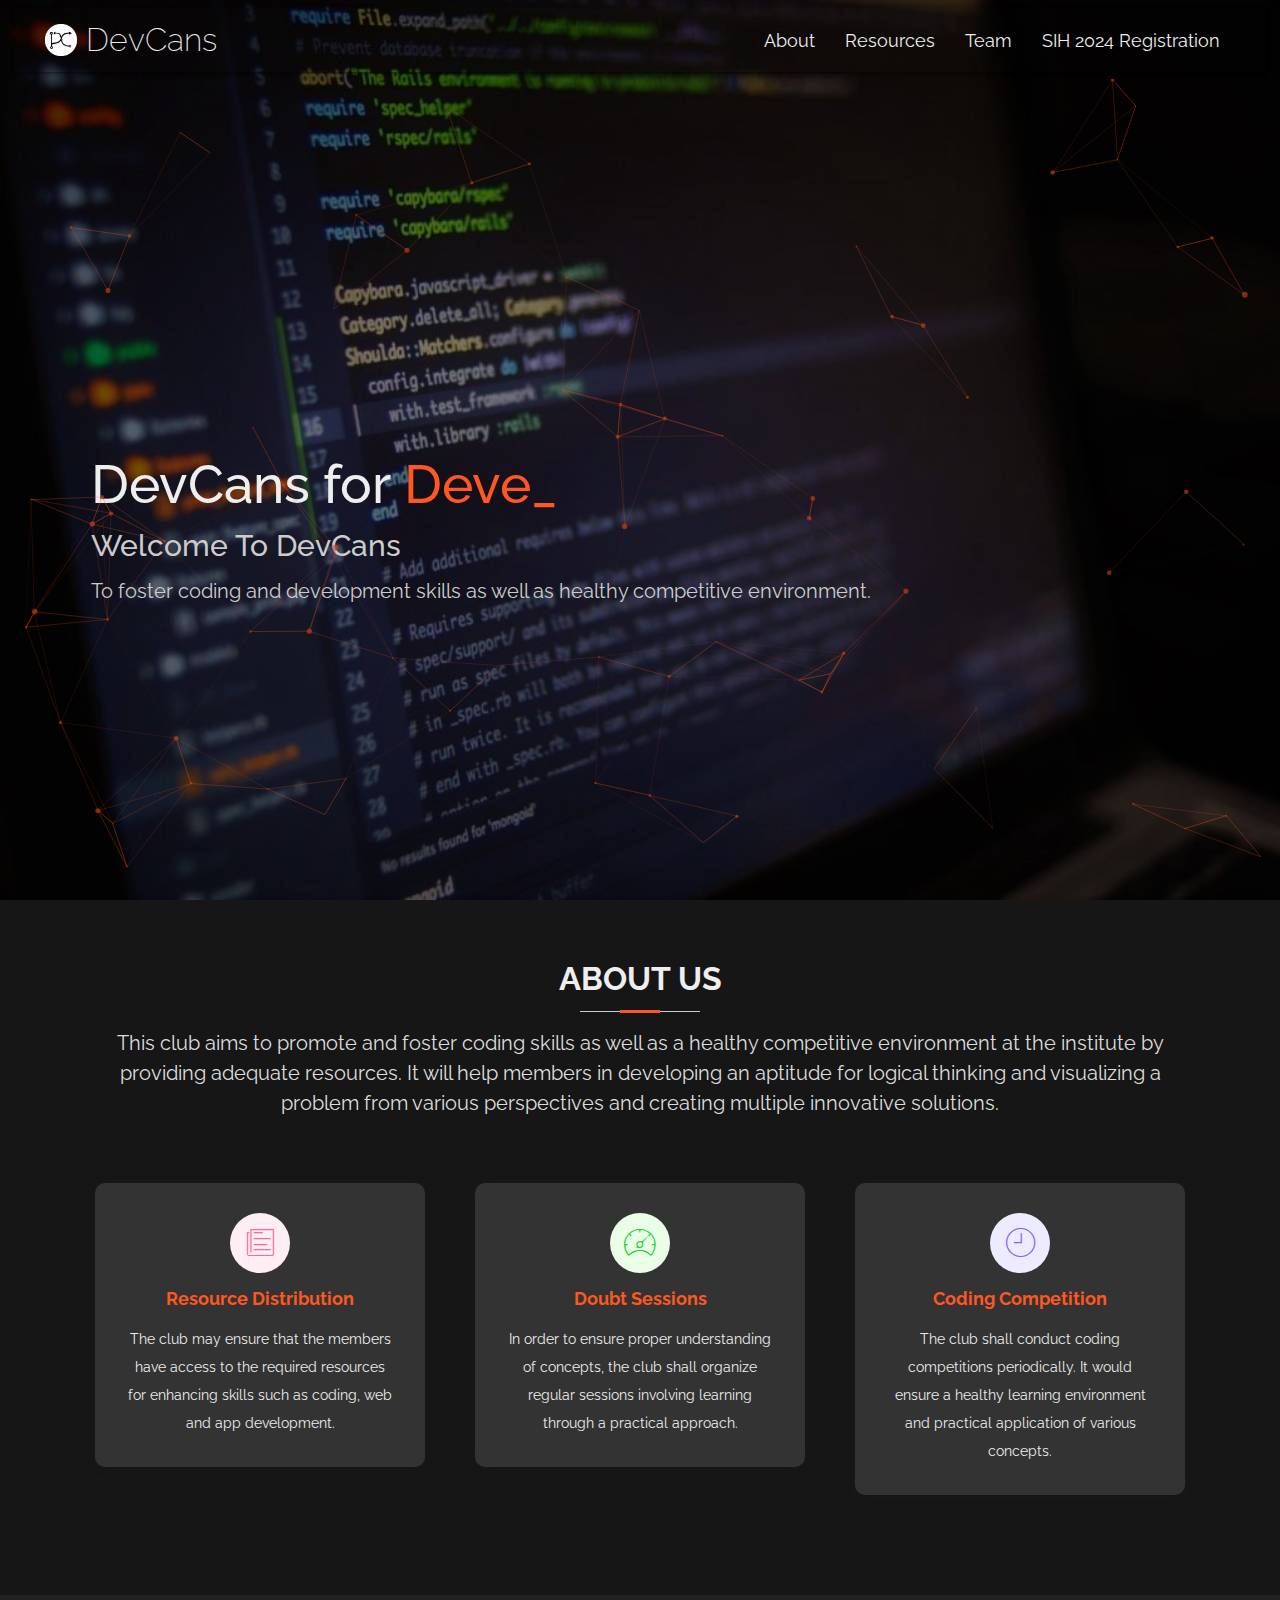
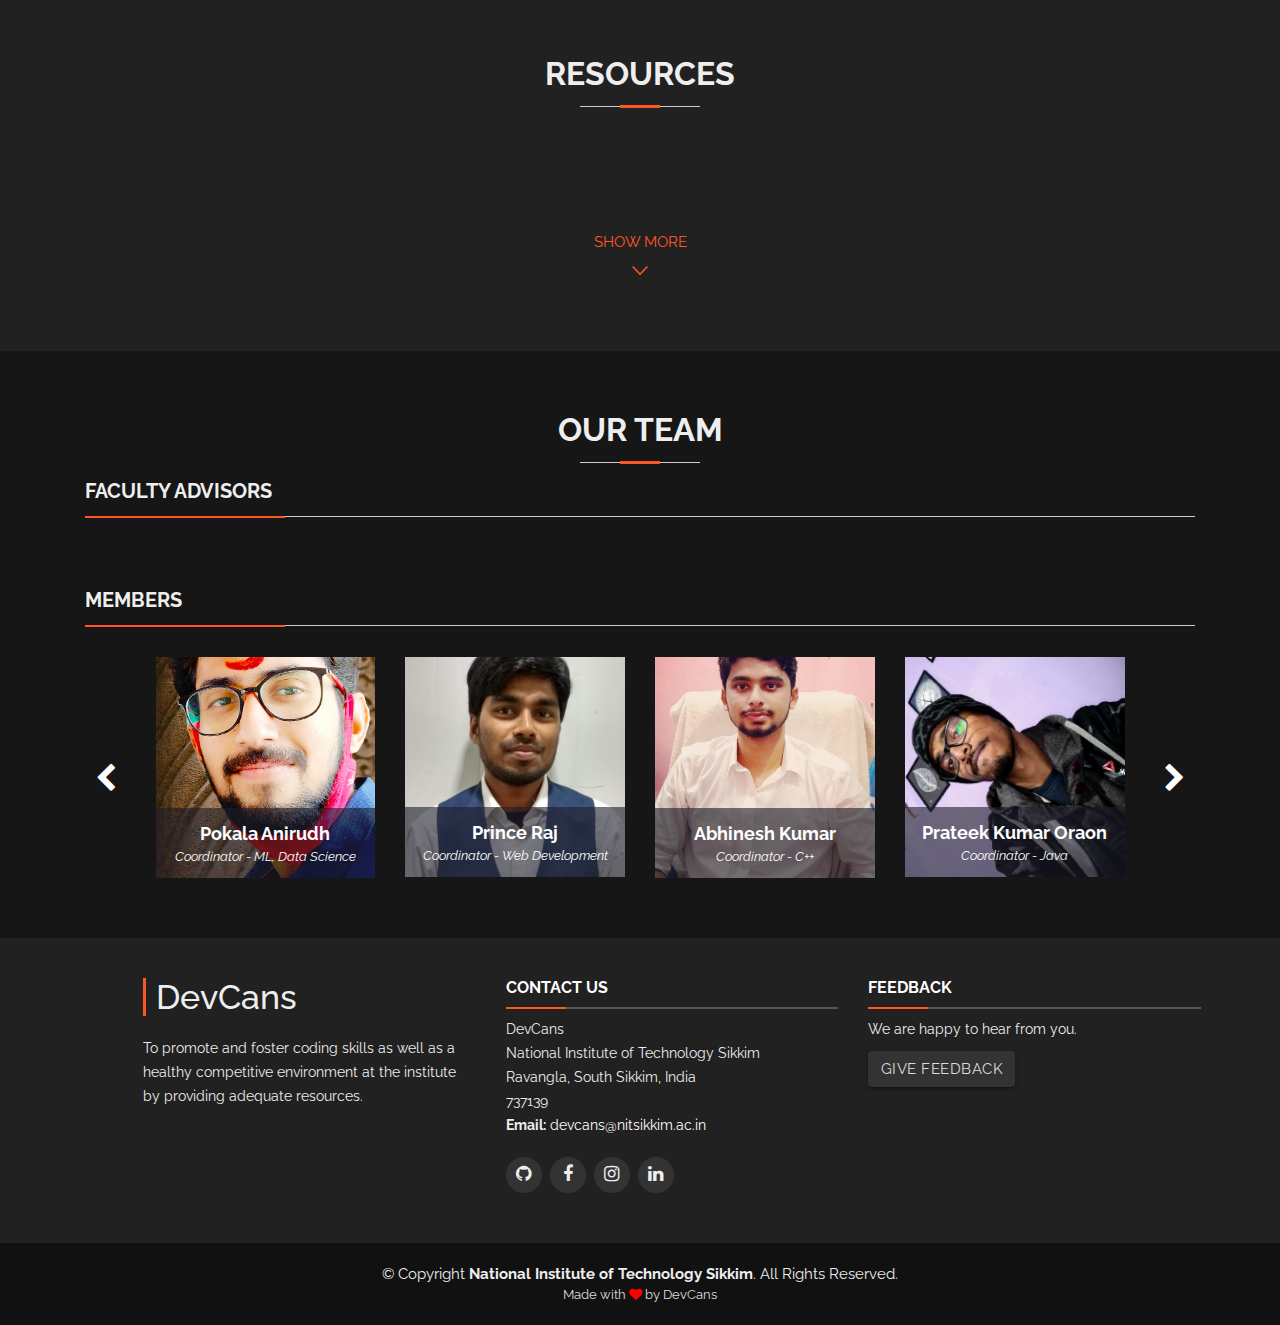
<file: index.html>
<!DOCTYPE html>

<html lang="en">

<head>
    <meta charset="UTF-8">
    <meta name="viewport" content="width=device-width, initial-scale=1.0">

    <title>DevCans - NIT Sikkim</title>

    <link href="assets/img/icon.png" rel="icon" />
    <link href="https://maxcdn.bootstrapcdn.com/font-awesome/4.2.0/css/font-awesome.min.css" rel="stylesheet">
    <link href="assets/vendor/ionicons/css/ionicons.min.css" rel="stylesheet">
    <link href="assets/vendor/materialize/css/materialize.min.css" rel="stylesheet" type="text/css" />
    <link href="assets/vendor/bootstrap/css/bootstrap.min.css" rel="stylesheet">
    <link href="assets/css/style.css" rel="stylesheet" type="text/css" />
</head>

<body>
    <div class="welcome">
        <header>
            <div class="navbar">
                <nav class="hoverable transparent">
                    <div class="nav-wrapper">
                        <a href="index.html" class="brand-logo waves-effect"><img src="assets/img/devcans-logo.png" class="brand-icon">DevCans</a>
                        <a href="#" data-target="mobile-menu" class="sidenav-trigger"><i class="material-icons">menu</i></a>
                        <ul class="right hide-on-med-and-down">
                            <li><a href="#about" class="waves-effect">About</a></li>
                            <li><a href="#repositories" class="waves-effect">Resources</a></li>
                            <li><a href="#team" class="waves-effect">Team</a></li>
                            <li><a href="https://docs.google.com/forms/d/e/1FAIpQLSeXAGMHogkI4xk2Br9YvafKpl_AEGmLCUAlzXy6vfcZTmzrqA/viewform" class="waves-effect">SIH 2024 Registration</a></li>
                        </ul>
                    </div>
                </nav>
    
                <ul class="sidenav" id="mobile-menu">
                    <li><a href="#about" class="waves-effect">About</a></li>
                    <li><a href="#repositories" class="waves-effect">Resources</a></li>
                    <li><a href="#team" class="waves-effect">Team</a></li>
                    <li><a href="https://docs.google.com/forms/d/e/1FAIpQLSeXAGMHogkI4xk2Br9YvafKpl_AEGmLCUAlzXy6vfcZTmzrqA/viewform" class="waves-effect">SIH 2024 Registration</a></li>
                </ul>
            </div>
        </header>

        <div id="particles-js"></div> 
        <div class="container msg">
            <h1>DevCans for&nbsp;<span class="txt-type" data-wait="3000" data-words='["Developers", "Programmers", "Learners"]'></span>
            </h1>
            <h2>Welcome To DevCans</h2>
            <p class="welcome-msg">To foster coding and development skills as well as healthy competitive environment.</p>
        </div>
    </div>

    <main id="main">
        <section id="about">
            <div class="container">
                <header class="section-header">
                    <h3 class="title">About Us</h3>
                    <p>This club aims to promote and foster coding skills as well as a healthy competitive environment at the institute by providing adequate resources. It will help members in developing an aptitude for logical thinking and visualizing a problem from various perspectives and creating multiple innovative solutions.</p>
                </header>

                <div class="row about-cols">
                    
                </div>

                <div class="row">
                    <div class="col-md-6 col-lg-4">
                        <div class="box">
                            <div class="icon" style="background: #FCEEF3;"><i class="ion-ios-paper-outline" style="color: #FF689B;"></i></div>
                            <h4 class="title">Resource Distribution</h4>
                            <p class="description">The club may ensure that the members have access to the required resources for enhancing skills such as coding, web and app development.</p>
                        </div>
                    </div>

                    <div class="col-md-6 col-lg-4">
                        <div class="box">
                            <div class="icon" style="background: #EAFDE7;"><i class="ion-ios-speedometer-outline" style="color:#14CF2E;"></i></div>
                            <h4 class="title">Doubt Sessions</h4>
                            <p class="description">In order to ensure proper understanding of concepts, the club shall organize regular sessions involving learning through a practical approach.</p>
                        </div>
                    </div>

                    <div class="col-md-6 col-lg-4">
                        <div class="box">
                            <div class="icon" style="background: #ECEBFF;"><i class="ion-ios-clock-outline" style="color: #8660FE;"></i></div>
                            <h4 class="title">Coding Competition</h4>
                            <p class="description">The club shall conduct coding competitions periodically. It would ensure a healthy learning environment and practical application of various concepts.</p>
                        </div>
                    </div>
                </div>

            </div>
        </section>

        <section id="repositories" class="section-bg">
            <div class="container">
                <header class="section-header">
                    <h3 class="title">resources</h3>
                </header>

                <div class="row repo-container"></div>

                <div class="more-btn">
                    <i class="ion-ios-arrow-up more-btn-inactive"></i>
                    <p>Show More</p>
                    <i class="ion-ios-arrow-down"></i>
                </div>

            </div>
        </section>

        <section id="team">
            <header class="section-header">
                <h3 class="title">Our Team</h3>
            </header>
            <div class="container">
                <!-- <header class="section-header">
                    <h4 class="title">Mentor</h4>
                </header> -->
                <!-- <div id="mentor-container" class="row">
                    
                </div> -->
                <header class="section-header">
                    <h4 class="title">Faculty Advisors</h4>
                </header>               
                <div id="faculty-container" class="row">
                    
                </div>
                <header class="section-header">
                    <h4 class="title">Members</h4>
                </header>
                <div class="slider-container">
                    <div class="slide-controls">
                        <button id="prev-btn">
                            <i class="fa fa-chevron-left"></i>
                        </button>
                        <button id="next-btn">
                            <i class="fa fa-chevron-right"></i>
                        </button>
                    </div>
                    <div class="slides">
                        <div id="member-container" class="">
                        
                        </div>
                    </div>
                </div>
            </div>
        </section>
    </main>

    <div id="feedback-modal" class="modal">
        <div class="modal-content">
            <h4>Add your feedback</h4>

            <form id="feedback-form" method="POST">
                <div class="form-row mb-3">
                    <button type="button" class="tooltipped btn-floating mx-1 white btn-selectable" data-value="liked"
                        data-name="quick-feedback" data-position="top" data-tooltip="Liked it"><i
                            class="material-icons text-dark">mood</i></button>
                    <button type="button" class="tooltipped btn-floating mx-1 white btn-selectable" data-value="disliked"
                        data-name="quick-feedback" data-position="top" data-tooltip="Disliked it"><i
                            class="material-icons text-dark">mood_bad</i></button>
                </div>
                <div class="form-row mb-3">
                    <div class="input-field col s12">
                        <i class="material-icons prefix">feedback</i>
                        <textarea id="feedback-msg" name="user-message" class="materialize-textarea" required></textarea>
                        <label for="feedback-msg">Write here</label>
                    </div>
                </div>
                <div class="form-row mb-3">
                    <div class="col-12 center-align">
                        <button type="button" class="btn btn-danger waves-effect modal-close">Cancel</button>
                        <button type="submit" class="btn btn-success waves-effect">Submit</button>
                    </div>
                </div>
            </form>
        </div>
    </div>

    <footer id="footer" class="section-bg">
        <div class="container footer-container">
            <div class="row">
                <div class="col-lg-4 col-md-6 col-sm-6 col-12 footer-info">
                    <h3>DevCans</h3>
                    <p>To promote and foster coding skills as well as a healthy competitive environment at the institute by providing adequate resources.</p>
                </div>

                <div class="col-lg-4 col-md-6 col-sm-6 col-12 footer-contact">
                    <h4>Contact Us</h4>
                    <p>
                        DevCans<br>
                        National Institute of Technology Sikkim<br>
                        Ravangla, South Sikkim, India<br>
                        737139<br>
                        <strong>Email:</strong> <a href="mailto:devcans@nitsikkim.ac.in" style="color: #FFF;">devcans@nitsikkim.ac.in</a>
                    </p>

                    <div class="social-links">
                        <a href="https://github.com/DevCANS" class="github waves-effect"><i class="fa fa-github"></i></a>
                        <a href="#" class="facebook waves-effect"><i class="fa fa-facebook"></i></a>
                        <a href="#" class="instagram waves-effect"><i class="fa fa-instagram"></i></a>
                        <a href="#" class="linkedin waves-effect"><i class="fa fa-linkedin"></i></a>
                    </div>
                </div>

                <div class="col-lg-4 col-md-6 col-sm-6 col-12 footer-feedback">
                    <h4>Feedback</h4>
                    <p>We are happy to hear from you.</p>
                    <button type="button" class="btn btn-primary waves-effect modal-trigger" data-target="feedback-modal">Give
                        Feedback</button>
                </div>
            </div>
        </div>

        <div class="footer-bottom">
            <div class="container">
                <div class="copyright">
                    &copy; Copyright <strong>National Institute of Technology Sikkim</strong>. All Rights Reserved.
                </div>
                <div class="credits">
                    Made with <i class="fa fa-heart" style="color: red;"></i> by DevCans
                </div>
            </div>
        </div>
    </footer>

    <script src="assets/vendor/jquery-3.4.1.min.js"></script>
    <script src="assets/vendor/materialize/js/materialize.min.js"></script>
    <script src="assets/js/main.js"></script>
    <script src="assets/vendor/particles.min.js"></script>
    <script src="assets/js/particle.js"></script>
</body>

</html>
</file>
<file: assets/css/style.css>
@import url("https://fonts.googleapis.com/css?family=Raleway:200,100,400");

@font-face {
    font-family: "Material Icons";
    font-style: normal;
    font-weight: 400;
    src: url(../fonts/MaterialIcons-Regular.ttf) format("truetype");
}

.material-icons {
    font-family: "Material Icons";
    font-weight: normal;
    font-style: normal;
    font-size: 24px;
    display: inline-block;
    line-height: 1;
    text-transform: none;
    letter-spacing: normal;
    word-wrap: normal;
    white-space: nowrap;
    direction: ltr;
    text-rendering: optimizeLegibility;
    -webkit-font-smoothing: antialiased;
    -moz-osx-font-smoothing: grayscale;
    font-feature-settings: "liga";
    -webkit-font-feature-settings: "liga";
}

html {
    scroll-behavior: smooth;
}

body {
    font-family: "Raleway", sans-serif;
    display: flex;
    min-height: 100vh;
    flex-direction: column;
    background: #333;
}

main {
    flex: 1 0 auto;
}

/* Navbar */

.brand-icon {
    display: inline-block;
    height: 1em;
    width: 1em;
    margin-right: 0.3em;
    vertical-align: middle;
}

.text-icon {
    margin-left: 8px;
    vertical-align: middle;
}

.nav-wrapper {
    padding: 0 2em;
}

.sidenav-overlay {
    z-index: 50 !important;
}

.sidenav {
    z-index: 100 !important;
}

.navbar a{
    color: #EEEEEE;
    font-family: "Raleway", sans-serif;
}

.navbar li a {
    font-size: 18px;
}

.navbar a:hover {
    color: #FF5722;
    text-decoration: none;
}

.brand-logo {
    font-weight: 200;
    align-items: center;
}

.brand-icon {
    margin-bottom: 5px;
}


/* Landing */

.welcome-msg {
    font-family: "Raleway", sans-serif;
    font-size: 20px;
    color: #CCCCCC;
    margin: 0.4rem;
}

.msg {
    display: flex;
    flex-direction: column;
    justify-content: center;
    height: 100%;
    padding: 0 3rem;
    user-select: none;
    margin: 0 40px;
}

.welcome {
    height: 100vh;
    background: #333 url("../img/bg-1.jpeg") no-repeat center center / cover;
}


.msg h1, h2 {
    font-family: "Raleway", sans-serif;
    font-weight: 500;
    margin: 0.4rem;
}

.msg h1 {
    font-size: 3.5rem;
    color: #EEE;
}

.msg h2 {
    font-size: 2rem;
    color: #CCC;
}

.msg .txt-type {
    font-family: "Raleway", sans-serif;
    color: #FF5722;
}

/* Cursor */
.msg .txt-type::after {
    color: #FF5722;
    content: "_";
    animation: animate-cursor 1s infinite;
}

@keyframes animate-cursor {
    75% {
        content: "";
    }
}

#particles-js {
    position: absolute;
    width: 100%;
    height: 90vh;
}


/* About Us */

#about, #team {
    background: url("../img/bg-2.jpg") center top no-repeat fixed;
    background: cover;
    padding: 60px 0 40px 0;
    position: relative;
}

#about::before, #team::before {
    content: "";
    position: absolute;
    left: 0;
    right: 0;
    top: 0;
    bottom: 0;
    background: rgba(20, 20, 20, 0.92);
}

#about .container, #repositories .container{
    position: relative;
    z-index: 10;
}

.box {
    padding: 30px;
    position: relative;
    overflow: hidden;
    border-radius: 10px;
    margin: 0 10px 40px 10px;
    background: #333;
    box-shadow: 0 0px 10px 0px rgba(33, 33, 33, 0.3);
    transition: all 0.3s ease-in-out;
    text-align: center;
}

.box:hover {
    -webkit-transform: scale(1.1);
    transform: scale(1.1);
}

.title {
    font-family: "Raleway", sans-serif;
    font-weight: 700;
    font-size: 18px;
    margin-bottom: 15px;
    color: #FF5722;
}

.description {
    font-family: "Raleway", sans-serif;
    font-size: 14px;
    line-height: 28px;
    margin-bottom: 0;
    color: #EEEEEE;
    text-align: center;
}

.icon {
    margin: 0 auto 15px auto;
    padding-top: 12px;
    display: inline-block;
    text-align: center;
    border-radius: 50%;
    width: 60px;
    height: 60px;
}

#about .icon i {
    font-size: 36px;
    line-height: 1;
}
 
.section-header .title {
    font-family: "Raleway", sans-serif;
    font-size: 32px;
    color: #EEEEEE;
    text-transform: uppercase;
    text-align: center;
    font-weight: 700;
    position: relative;
    padding-bottom: 15px;
}

.section-header .title::before {
    content: "";
    position: absolute;
    display: block;
    width: 120px;
    height: 1px;
    background: #CCCCCC;
    bottom: 1px;
    left: calc(50% - 60px);
}

.section-header .title::after {
    content: "";
    position: absolute;
    display: block;
    width: 40px;
    height: 3px;
    background: #FF5722;
    bottom: 0;
    left: calc(50% - 20px);
}

.section-header p {
    text-align: center;
    font-size: 20px;
    font-family: "Raleway", sans-serif;
    padding-bottom: 30px;
    color: #DDDDDD;
}

.section-bg {
    background: #212121;
}

/* Repositories */

#repositories {
    padding: 60px 0;
}

#repositories .box {
    min-height: 280px;
}

#repositories .icon {
    width: 100px;
    height: 100px;
    padding: 0;
    border-radius: 50%;
    margin-bottom: 30px;
}

#repositories .title a {
    color: #FF5722;
    text-decoration: none;
}

#repositories .title a:hover {
    color: #FF5722;
    text-decoration: none;
}

.repo-container {
    overflow: hidden;
    max-height: 350px;
    transition: max-height 0.3s;
    padding-top: 50px;
}

.more-btn {
    color: #FF5722;
    cursor: pointer;
    text-align: center;
    text-transform: uppercase;
}

.more-btn i {
    font-size: 25px;
}

.more-btn p {
    margin: 0;
    font-family: "Raleway", sans-serif;
}

.more-btn-inactive {
    visibility: hidden;
}

/* Team Members */

#team .container .section-header .title {
    text-align: left;
    margin-bottom: 30px;
    font-size: 20px;
}

#team .container .section-header .title::before {
    width: 100%;
    left: 0;
}

#team .container .section-header .title::after {
    width: 200px;
    left: 0;
    height: 2px;
}

#team .img-fluid {
    max-height: 221px;
    width: 100%;
    object-fit: cover;
}

#faculty-container {
    margin-bottom: 40px;
    padding: 0 6.2%;
}

#member-container {
    margin: 0;
    display: flex;
}

#team .slider-container {
    padding: 0 5%;
    position: relative;
    overflow: hidden;
}

#team .slides {
    position: relative;
    overflow: hidden;
}

#team .member {
    text-align: center;
    margin-bottom: 20px;
    position: relative;
    overflow: hidden;
}

#team .member .member-info {
    display: -webkit-box;
    display: -webkit-flex;
    display: -ms-flexbox;
    display: flex;
    -webkit-box-pack: center;
    -webkit-justify-content: center;
    -ms-flex-pack: center;
    justify-content: center;
    -webkit-box-align: center;
    -webkit-align-items: center;
    -ms-flex-align: center;
    align-items: center;
    position: absolute;
    bottom: 0;
    left: 0;
    right: 0;
    transition: 0.2s;
    padding: 15px 0;
    background: rgba(29, 28, 41, 0.6);
}

#team .member .member-info-content {
    transition: margin 0.2s;
    height: 40px;
    transition: height 0.4s;
}

#team .member:hover .member-info {
    transition: 0.4s;
}

#team .member:hover .member-info-content {
    height: 80px;
}

#team .member h3 {
    font-family: "Raleway", sans-serif;
    font-weight: 700;
    margin-bottom: 2px;
    font-size: 18px;
    color: #fff;
}

#team .member span {
    font-style: italic;
    display: block;
    font-size: 13px;
    color: #FFFFFF;
}

#team .member .social {
    margin-top: 15px;
}
  
#team .member .social a {
    transition: none;
    color: #fff;
}

#team .member .social a:hover {
    color: #FF5722;
}
  
#team .member .social a i {
    font-size: 18px;
    margin: 0 5px;
}

@media (max-width: 1200px) {
    #team .member {
        max-height: 180px;
    }

    #team .member h3 {
        font-size: 17px;
    }

    #team .member span {
        font-size: 11px;
    }
}

@media (max-width: 992px) {
    #team .member {
        max-height: 175px;
    }

    #team .member h3 {
        font-size: 17px;
    }

    #team .member span {
        font-size: 11px;
    }
}

@media (max-width: 768px) {
    #team .member {
        max-height: 200px;
    }

    #team .member h3 {
        font-size: 16px;
    }

    #team .member span {
        font-size: 12px;
    }

}

@media (max-width: 576px) {
    #team .member {
        max-height: 34vw;
    }
}

/* Team Slider */

.slide-controls {
    position: absolute;
    top: 50%;
    left: 0;
    transform: translateY(-50%);
    width: 100%;
    display: flex;
    justify-content: space-between;
    align-items: center;
}

#next-btn, #prev-btn {
    cursor: pointer;
    background: transparent;
    font-size: 30px;
    border: none;
    padding: 10px;
    color: white;
}

#next-btn:focus, #prev-btn:focus{
    outline: none;
}

#next-btn:hover, #prev-btn:hover{
    color: #FF5722;
}

/* Footer */

.footer-container {
    margin: 20px 10%;
    width: 85%;
    padding-top: 20px;
}

.footer-info {
    margin-bottom: 30px;
}

.footer-info h3 {
    font-size: 34px;
    margin: 0 0 20px 0;
    color: #EEEEEE;
    padding: 2px 0 2px 10px;
    line-height: 1;
    font-family: "Raleway", sans-serif;
    border-left: 3px solid #FF5722;
}

.footer-container p {
    font-family: "Raleway", sans-serif;
    font-size: 14px;
    line-height: 24px;
    margin-bottom: 0;
    color: #EEEEEE;
}

.social-links{
    margin-top: 20px;
}

.footer-contact {
    margin-bottom: 30px;
}

.footer-contact .social-links a {
    font-size: 18px;
    display: inline-block;
    background: #333333;
    color: #EEEEEE;
    line-height: 1;
    padding: 8px 0;
    margin-right: 4px;
    text-align: center;
    width: 36px;
    height: 36px;
    transition: 0.3s;
    border-radius: 50%;
}

.footer-contact .social-links a:hover {
    background: #FF5722;
    color: #FFFFFF;
}

.footer-container h4 {
    font-family: "Raleway", sans-serif;
    font-size: 16px;
    font-weight: bold;
    color: #fff;
    text-transform: uppercase;
    position: relative;
    padding-bottom: 12px;
}

.footer-container h4::before,
.footer-container h4::after {
    content: "";
    position: absolute;
    left: 0;
    bottom: 0;
    height: 2px;
}

.footer-container h4::before {
    right: 0;
    background: #555555;
}

.footer-container h4::after {
    background: #FF5722;
    width: 60px;
}

.footer-feedback .btn {
    font-family: "Raleway", sans-serif;
    margin-top: 10px;
    background: #333333;
    color: #DDDDDD;
    border-color: #333333;
}

.footer-feedback .btn:hover {
    background: #FF5722;
    color: #DDDDDD;
}

.footer-bottom {
    padding: 20px 0;
    background: #111111;
}

.copyright {
    text-align: center;
    color: #EEEEEE;
    font-family: "Raleway", sans-serif;
}

.credits {
    font-family: "Raleway", sans-serif;
    text-align: center;
    font-size: 13px;
    color: #DDDDDD;
}

button.btn-selectable.selected {
    color: #000 !important;
    background-color: lightgreen !important;
}

#feedback-modal {
    width: fit-content;
    min-width: 300px;
    height: fit-content;
}

/* Media Queries */
@media(max-width: 800px) {
    .container{
        padding: 0 1rem;
    }

    .msg h1 {
        font-size: 3rem;
    }

    .welcome-msg {
        font-size: 16px;
    }
}

@media(max-width: 500px) {
    .msg h1 {
        font-size: 2.5rem;
    }

    .msg h2 {
        font-size: 1rem;
    }

    .welcome-msg {
        font-size: 14px;
    }
}
</file>
